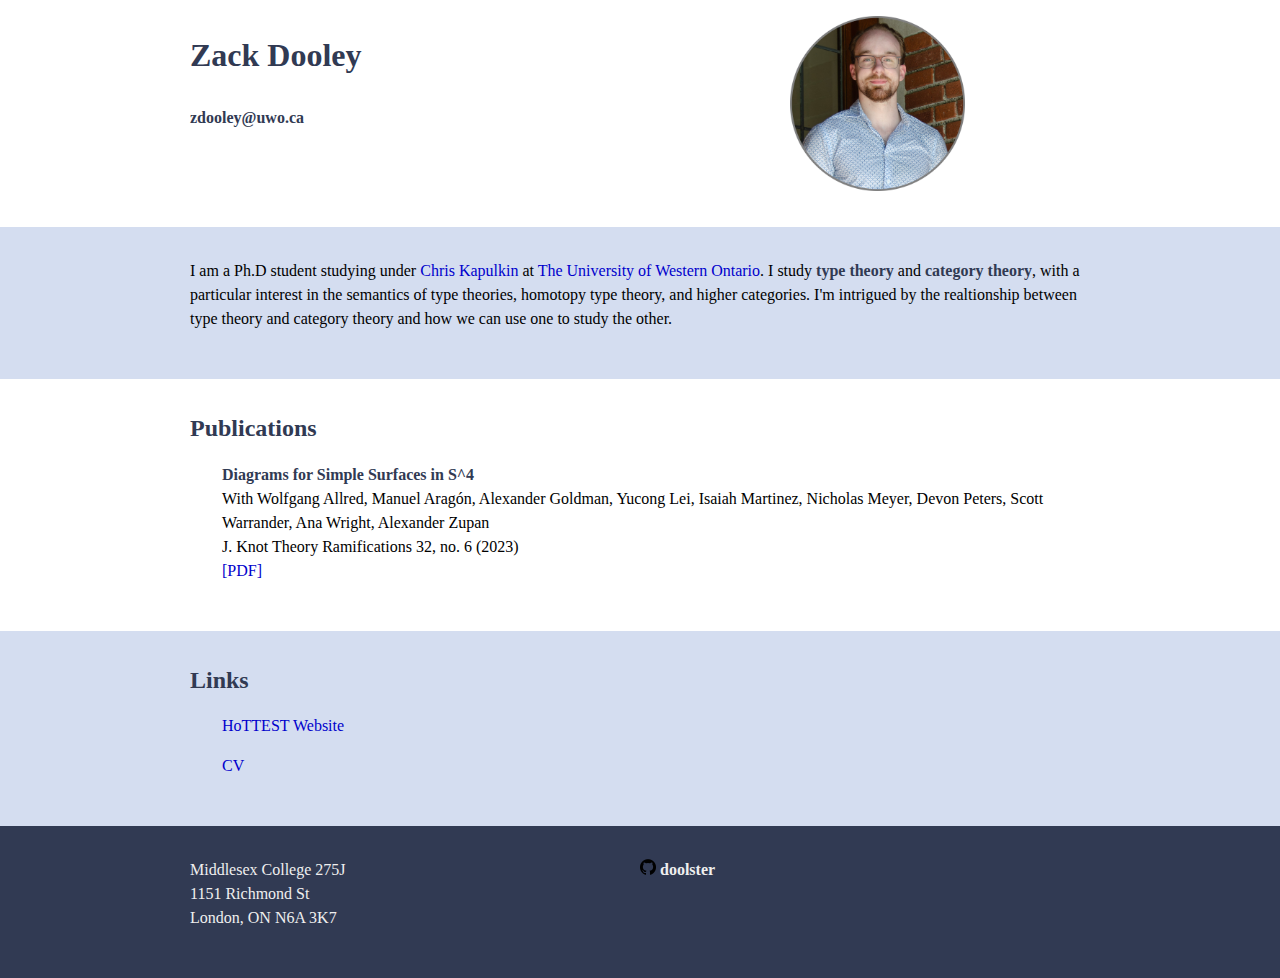
<file: index.html>
<!doctype html>
<html lang="en-US">
<head>
<meta charset="utf-8" />
<meta name="viewport" content="width=device-width, initial-scale=1" />
<link rel="stylesheet" href="css/pure-min.css" />
<link rel="stylesheet" href="css/grids-responsive-min.css" />
<link rel="stylesheet" href="css/style.css" />
<title>Zack Dooley</title>
</head>
<body>

  <!--Page Topper-->
<div class="ribbon">
  <div class="content pure-g">
    <div class="pure-u-1 pure-u-md-2-3">
      <h1>Zack Dooley</h1>
      <p id="email"><strong>zdooley@uwo.ca</strong></p>
    </div>
    <div class="pure-u-1 pure-u-md-1-3">
      <img src="img/portrait.png" alt="Headshot" height="175" width="175"/>
    </div>
  </div>
</div>

<div class="ribbon dark">
  <div class="content">
    <p>
    I am a Ph.D student studying under <a href="https://www.math.uwo.ca/faculty/kapulkin/index.html">
    Chris Kapulkin</a> at <a href="https://www.uwo.ca/index.html">The University of Western Ontario</a>.
    I study <strong>type theory</strong> and <strong>category theory</strong>, with a particular 
    interest in the semantics of type theories, homotopy type theory, and higher categories.
    I'm intrigued by the realtionship between type theory and category theory 
    and how we can use one to study the other.
    </p>

  </div>
</div>

<div class="ribbon">
  <div class="content">
    <!--
    <h2>Preprints</h2>

    <p class="pub">
    test
    <a href="">[PDF]</a>
    </p>
    -->
    <h2>Publications</h2>
    <p class="pub">
    <strong>Diagrams for Simple Surfaces in S^4</strong><br />
    With Wolfgang Allred, Manuel Aragón, Alexander Goldman, Yucong Lei, Isaiah Martinez,
    Nicholas Meyer, Devon Peters, Scott Warrander, Ana Wright, Alexander Zupan<br />
    J. Knot Theory Ramifications 32, no. 6 (2023)<br />
    <a href="https://arxiv.org/pdf/2302.08431">[PDF]</a>
    </p>
  </div>
</div>

<div class="ribbon dark">
  <div class="content">
    <h2>Links</h2>
    <p class="pub">
    <a href="https://hottest-seminar.github.io/">HoTTEST Website</a>
    </p>
    <p class="pub">
    <a href="Zack_Dooley_CV_Feb25.pdf">CV</a>
    </p>
  </div>
</div>

<!--Page Footer-->
<div class="ribbon inverted">
  <div class="content pure-g">
    <div class="pure-u-1 pure-u-md-1-2">
      <p>
      Middlesex College 275J<br />
      1151 Richmond St<br />
      London, ON N6A 3K7
      </p>
    </div>

    <div class="pure-u-1 pure-u-md-1-2">
      <p>
      <a href="https://github.com/doolster">
      <img src="img/github.png" alt="GitHub" height="16" width="16" />&nbsp;<strong>doolster</strong></a>
      </p>
    </div>
  </div>
</div>

</body>
</html>
</file>
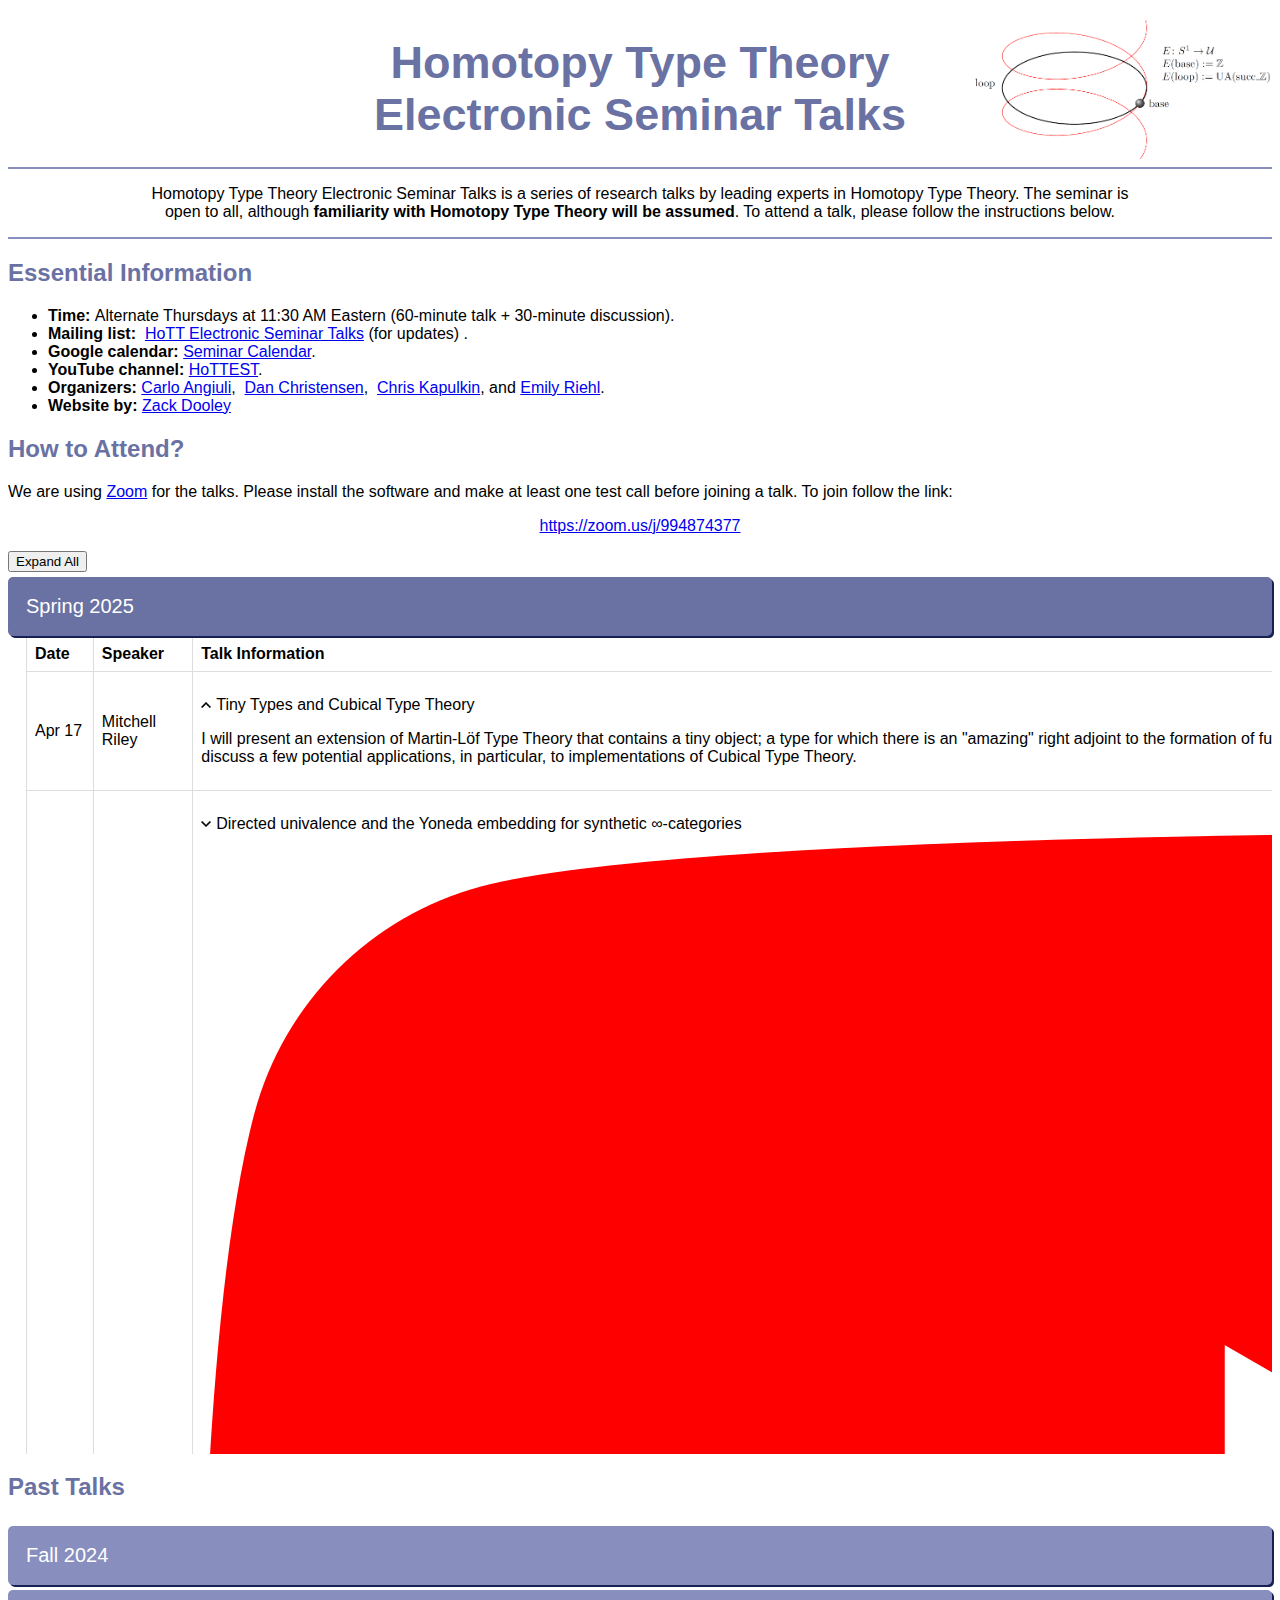
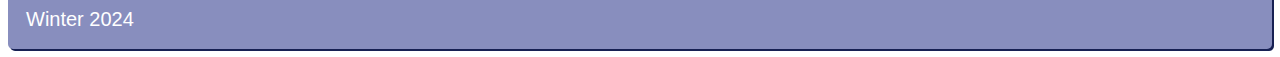
<file: hottest/example.html>
<!DOCTYPE html>
<html>
<head>
<meta name="viewport" content="width=device-width, initial-scale=1">
<link rel="stylesheet" href="css_h/style.css">
<base target="_blank">
<title>HoTT Electronic Seminar</title>
</head>
<body>

<div style="display: flex; align-items: center; justify-content: center; gap: 20px; margin-top: 20px;">
  <div style="width: 300px;"></div>
  <h1 style="flex: 1;text-align: center; margin: 0;">Homotopy Type Theory Electronic Seminar Talks</h1>
  <img src="images/Universal Cover.png" alt="Universal Cover of S^1" style="width: 300px;">
</div>
<hr style="border: 1px solid #888ebe;">
<p style="margin-left: auto; margin-right: auto; text-align: center; max-width: 1000px;">
  Homotopy Type Theory Electronic Seminar Talks is a series of research talks by leading experts in Homotopy Type Theory. 
  The seminar is open to all, although <strong>familiarity with Homotopy Type Theory will be assumed</strong>. 
  To attend a talk, please follow the instructions below.</p>
<hr style="border: 1px solid #888ebe;">

<h2>Essential Information</h2>
<ul>
  <li><span> <strong>Time:</strong>&#160;Alternate Thursdays at 11:30 AM Eastern (60-minute talk + 30-minute discussion). </span></li>
  <li><strong>Mailing list:&#160;</strong> <a href="https://groups.google.com/forum/#!forum/hott-electronic-seminar-talks">HoTT Electronic Seminar Talks</a>&#160;(for updates) <span>.</span></li>
  <li><span> <strong>Google calendar:</strong> <a href="https://calendar.google.com/calendar/embed?src=0a4ik9o5vhkgjlnk6no3ttnuko%40group.calendar.google.com&amp;ctz=America%2FToronto">Seminar Calendar</a>. </span></li>
  <li><span> <strong>YouTube channel:</strong> <a href="https://www.youtube.com/channel/UC-9jDbJ-HegCFuWuam1SfvQ">HoTTEST</a>. </span></li>
  <li><span> <strong>Organizers: </strong>
    <a href="https://www.cs.cmu.edu/&#126;cangiuli/">Carlo Angiuli</a>,&#160;
    <a href="http://jdc.math.uwo.ca/">Dan Christensen</a>,&#160;
    <a href="https://www.math.uwo.ca/faculty/kapulkin/index.html">Chris Kapulkin</a>, and 
    <a href="https://emilyriehl.github.io/">Emily Riehl</a>. </span></li>
  <li><strong>Website by: </strong><a href="https://doolster.github.io/">Zack Dooley</a></li>
</ul>

<h2><span>How to Attend?</span></h2>
<p><span>We are using <a href="http://zoom.us">Zoom</a>&#160;for the talks. Please install the software and make at least one test call before joining a talk. To join follow the link: </span></p>
<p style="text-align: center;"><span> <a data-saferedirecturl="https://www.google.com/url?hl=en&amp;q=https://zoom.us/j/994874377&amp;source=gmail&amp;ust=1516649126192000&amp;usg=AFQjCNHCEHJZSi1kztYapVu1OwD5g_wJQg" href="https://zoom.us/j/994874377">https://zoom.us/j/994874377</a> </span></p>

<div class="expand-all-container">
  <button id="expand-all-btn" class="button expand-all">Expand All</button>
</div>

<!--NEW ENTRY TEMPLATE --- Copy the following to add a new accordion menu for a new quarter, copy just the second <tr> element to add a new speaker to an existing table

<button class="accordion">QUARTER 202X</button>
<div class="panel">
  <table>
    <tr>
        <th>Date</th>
        <th>Speaker</th>
        <th>Talk Information</th>
    </tr>

    <tr>
        <td class="date">DATE</td>
        <td class="speaker">SPEAKER</td>
        <td>
          <p class="talk-title">TITLE</p>
          <p class="abstract">
            ABSTRACT
          </p>
        </td>
    </tr>

  </table>
</div>



<button class="accordion">Spring 2025</button>
<div class="panel">
  <table>
    <tr>
        <th>Date</th>
        <th>Speaker</th>
        <th>Talk Information</th>
    </tr>
    <tr>
        <td class="date">Apr 17</td>
        <td class="speaker">Mitchell Riley</td>
        <td>
            <p class="talk-title">Tiny Types and Cubical Type Theory</p>
            <p class="abstract">
              I will present an extension of Martin-Löf Type Theory that contains a tiny object; 
              a type for which there is an "amazing" right adjoint to the formation of function 
              types as well as the expected left adjoint. A primary aim of the theory is to be 
              simple enough to be used both by hand and in a (hypothetical) proof assistant. 
              I will sketch a normalisation algorithm and discuss a few potential applications, 
              in particular, to implementations of Cubical Type Theory.
            </p>
        </td>
    </tr>
    <tr>
        <td class="date">Mar 6</td>
        <td class="speaker">Jonathan Weinberger</td>
        <td>
            <p class="talk-title">Directed univalence and the Yoneda embedding for synthetic ∞-categories
              <a href="https://www.youtube.com/watch?v=jCU-rSBnEac"><img class="icon" src="images/YouTube icon.webp"></a>
              <a href="hottestfiles/Weinberger-2025-03-06-HoTTEST.pdf"><img class="icon" src="images/PDF_file_icon.png"></a></p>
            <p class="abstract">
              In this talk, I'll present recent results in synthetic ∞-category theory in an extension 
              of homotopy type theory. An ∞-category is analogous to a 1-category, but with composition 
              defined only up to homotopy. To reason about them in HoTT, Riehl and Shulman proposed 
              simplicial HoTT, an extension by a directed interval, generating the shapes that model 
              arrows and their composition.<br/>
              To account for fundamental constructions like the opposite category or the maximal subgroupoid, 
              we add further type formers as modalities using Gratzer-Kavvos-Nuyts-Birkedal's framework 
              of multimodal dependent type theory (MTT).<br/>
              I'll present the construction of the universe 𝒮 of small ∞-groupoids in that setting which 
              we can show to be an ∞-category satisfying directed univalence. As an application, 
              we can define various ∞-categories of interest in higher algebra such as ∞-monoids and ∞-groups. 
              Furthermore, I'll show the construction of the fully functorial Yoneda embedding w.r.t. 𝒮 
              as well as the Yoneda lemma (which is hard to establish in set-theoretic foundations). 
              If time permits, I will outline further developments in synthetic ∞-presheaf theory, 
              namely first steps in the theory of Kan extensions, including a proof of Quillen's Theorem A 
              and the properness of cocartesian fibrations.<br/>
              The material is joint work with Daniel Gratzer und Ulrik Buchholtz 
              (<a href="https://arxiv.org/abs/2407.09146">https://arxiv.org/abs/2407.09146</a>,<span>&#160;</span>
              <a href="https://arxiv.org/abs/2501.13229">https://arxiv.org/abs/2501.13229</a>).
            </p>
        </td>
    </tr>
    <tr>
        <td class="date">Feb 20</td>
        <td class="speaker">Mart&#237;n H&#246;tzel Escard&#243;</td>
        <td>
          <p class="talk-title">Injective types
            <a href="https://www.youtube.com/watch?v=zRmbu5ro9Lc"><img class="icon" src="images/YouTube icon.webp"></a>
            <a href="hottestfiles/Escardo-2025-02-20-HoTTEST.pdf"><img class="icon" src="images/PDF_file_icon.png"></a></p>
          <p class="abstract">
            In previous work, we established results about injective types in HoTT/UF, including characterizations, closure properties, and examples. In recent current work, in collaboration with Tom de Jong, we have developed more examples and counter-examples, as well as a better understanding of the landscape. In this talk I will present these old and new ideas.
          </p>
        </td>
    </tr>
    <tr>
        <td class="date">Feb 6</td>
        <td class="speaker">Mario Carneiro</td>
        <td>
            <p class="talk-title">Lean4Lean: Towards a Verified Typechecker for Lean, in Lean
              <a href="https://www.youtube.com/watch?v=t0kHC0YxjLc"><img class="icon" src="images/YouTube icon.webp"></a>
              <a href="hottestfiles/Carneiro-2025-02-06-HoTTEST.pdf"><img class="icon" src="images/PDF_file_icon.png"></a></p>
            <p class="abstract">
              This talk will present Lean4Lean, a project to construct a verified checker for the Lean theorem prover in the style of MetaCoq. It consists of a new &#8220;external verifier&#8221; for Lean, written in Lean. It is the first complete verifier for Lean 4 other than the reference implementation in C++ used by Lean itself, and the new verifier is competitive with the original, running between 20% and 50% slower and usable to verify all of Lean&#8217;s mathlib library, forming an additional step in Lean&#8217;s aim to self-host the full elaborator and compiler. The second part of the project concerns the type theory itself, and establishing its properties (in spite of several known negative results about the behavior of the type system), with the ultimate goal of being able to show that the verifier is correct to a specification of the type theory, and that the type theory is consistent relative to ZFC with countably many inaccessible cardinals. This work is still ongoing but we plan to use this project to help justify any future changes to the kernel and type theory and ensure unsoundness does not sneak in through either the abstract theory or implementation bugs.
            </p>
        </td>
    </tr>
  </table>
</div>

<button class="accordion">Fall 2024</button>
<div class="panel">
  <table>
    <tr>
        <th>Date</th>
        <th>Speaker</th>
        <th>Talk Information</th>
    </tr>
    <tr>
        <td class="date">Dec 5</td>
        <td class="speaker">Paige North</td>
        <td>
          <p class="talk-title">Coinductive control of inductive data types
            <a href="https://www.youtube.com/watch?v=8nGTQZy37Q0"><img class="icon" src="images/YouTube icon.webp"></a>
            <a href="hottestfiles/North-2024-12-05-HoTTEST.pdf"><img class="icon" src="images/PDF_file_icon.png"></a></p>
          <p class="abstract">
            In classical programming language theory, characterizing data types as initial algebras of an endofunctor that represents a specification of the data types is an important tool. In this work, we observe that the category of algebras of such an endofunctor is often enriched in its category of coalgebras. This enrichment carries strictly more information than the traditional, unenriched category. For example, when considering the endofunctor whose initial algebra is the natural numbers, we find that the enrichment encodes a notion of `partial' homomorphism, while the unenriched category encodes only `total' homomorphisms. We can also leverage this extra information to generalize the notion of initial algebras, following the theory of weighted limits. This is joint work with Maximilien P&#233;roux and Lukas Mulder.
          </p>
        </td>
    </tr>
  </table>
</div>

<button class="accordion">Winter 2024</button>
<div class="panel">
  <table>
    <tr>
        <th>Date</th>
        <th>Speaker</th>
        <th>Talk Information</th>
    </tr>
    <tr>
      <td class="date">May 2</td>
      <td class="speaker">Andreas Nuyts</td>
      <td>
        <p class="talk-title">Higher Pro-arrows: Towards a Model for Naturality Pretype Theory
          <a href="https://www.youtube.com/watch?v=jcaG18oicP8"><img class="icon" src="images/YouTube icon.webp"></a>
          <a href="hottestfiles/Nuyts-2024-05-02-HoTTEST.pdf"><img class="icon" src="images/PDF_file_icon.png"></a></p>
        <p class="abstract">
          In systems with internal parametricity, we get propagation and preservation of relations through/by all functions for free. In HoTT, we get preservation of equivalences by all functions for free. In directed type theory, we get preservation of morphisms by all (covariant) functions for free.<br/>
          None of these three properties by itself is satisfactory: if we weaken equivalences or morphisms to relations, we lose their computational behaviour. If we want to rely on preservation of non-invertible morphisms, we need our functions to be covariant. And finally, simply not every morphism/relation is an equivalence.<br/>
          We set out to develop a type system that has all three preservation properties in an interactive manner, so that we can preserve isomorphisms when available, morphisms when covariant, and relations as a last resort. Such a system should provide us with functoriality (fmap), parametricity and naturality proofs for free. I call such a system "Naturality Type Theory".<br/>
          In this first step, I consider Naturality *Pre*type Theory: I defer all considerations of fibrancy to intuition and future work. In particular, I do not yet worry too much about the specifics of composition of and transport along morphisms.<br/>
          By instantiating parametrized systems such as Multimod(e/al) Type Theory (MTT) and the Modal Transpension System (MTraS), we can moreover separate concerns and only worry about the presheaf model at every mode, and the modalities that we can model as adjunctions between these presheaf models, leaving syntactic matters to research on MTT and MTraS.<br/>
          The presheaf models are designed to accommodate yet-to-be-defined higher pro-arrow equipments, and can be invented in three ways: (1) as a higher-dimensional version of pro-arrow equipments, (2) as a heterogenization of Tamsamani &amp; Simpson's model of higher category theory, and (3) as a directification of Degrees of Relatedness.<br/>
          In this talk, after motivating the subject, I intend to introduce the main ideas and then spiral towards the technical details, starting from the three existing settings/structures/models mentioned above.
        </p>
      </td>
    </tr>
  </table>
</div>

-->

<script src="js_h/control.js"></script>

</body>
</html>
</file>
<file: css/grids-responsive-min.css>
/*!
Pure v3.0.0
Copyright 2013 Yahoo!
Licensed under the BSD License.
https://github.com/pure-css/pure/blob/master/LICENSE
*/
@media screen and (min-width: 35.5em) {
    .pure-u-sm-1,.pure-u-sm-1-1,.pure-u-sm-1-12,.pure-u-sm-1-2,.pure-u-sm-1-24,.pure-u-sm-1-3,.pure-u-sm-1-4,.pure-u-sm-1-5,.pure-u-sm-1-6,.pure-u-sm-1-8,.pure-u-sm-10-24,.pure-u-sm-11-12,.pure-u-sm-11-24,.pure-u-sm-12-24,.pure-u-sm-13-24,.pure-u-sm-14-24,.pure-u-sm-15-24,.pure-u-sm-16-24,.pure-u-sm-17-24,.pure-u-sm-18-24,.pure-u-sm-19-24,.pure-u-sm-2-24,.pure-u-sm-2-3,.pure-u-sm-2-5,.pure-u-sm-20-24,.pure-u-sm-21-24,.pure-u-sm-22-24,.pure-u-sm-23-24,.pure-u-sm-24-24,.pure-u-sm-3-24,.pure-u-sm-3-4,.pure-u-sm-3-5,.pure-u-sm-3-8,.pure-u-sm-4-24,.pure-u-sm-4-5,.pure-u-sm-5-12,.pure-u-sm-5-24,.pure-u-sm-5-5,.pure-u-sm-5-6,.pure-u-sm-5-8,.pure-u-sm-6-24,.pure-u-sm-7-12,.pure-u-sm-7-24,.pure-u-sm-7-8,.pure-u-sm-8-24,.pure-u-sm-9-24 {
        display:inline-block;
        letter-spacing: normal;
        word-spacing: normal;
        vertical-align: top;
        text-rendering: auto
    }

    .pure-u-sm-1-24 {
        width: 4.1667%
    }

    .pure-u-sm-1-12,.pure-u-sm-2-24 {
        width: 8.3333%
    }

    .pure-u-sm-1-8,.pure-u-sm-3-24 {
        width: 12.5%
    }

    .pure-u-sm-1-6,.pure-u-sm-4-24 {
        width: 16.6667%
    }

    .pure-u-sm-1-5 {
        width: 20%
    }

    .pure-u-sm-5-24 {
        width: 20.8333%
    }

    .pure-u-sm-1-4,.pure-u-sm-6-24 {
        width: 25%
    }

    .pure-u-sm-7-24 {
        width: 29.1667%
    }

    .pure-u-sm-1-3,.pure-u-sm-8-24 {
        width: 33.3333%
    }

    .pure-u-sm-3-8,.pure-u-sm-9-24 {
        width: 37.5%
    }

    .pure-u-sm-2-5 {
        width: 40%
    }

    .pure-u-sm-10-24,.pure-u-sm-5-12 {
        width: 41.6667%
    }

    .pure-u-sm-11-24 {
        width: 45.8333%
    }

    .pure-u-sm-1-2,.pure-u-sm-12-24 {
        width: 50%
    }

    .pure-u-sm-13-24 {
        width: 54.1667%
    }

    .pure-u-sm-14-24,.pure-u-sm-7-12 {
        width: 58.3333%
    }

    .pure-u-sm-3-5 {
        width: 60%
    }

    .pure-u-sm-15-24,.pure-u-sm-5-8 {
        width: 62.5%
    }

    .pure-u-sm-16-24,.pure-u-sm-2-3 {
        width: 66.6667%
    }

    .pure-u-sm-17-24 {
        width: 70.8333%
    }

    .pure-u-sm-18-24,.pure-u-sm-3-4 {
        width: 75%
    }

    .pure-u-sm-19-24 {
        width: 79.1667%
    }

    .pure-u-sm-4-5 {
        width: 80%
    }

    .pure-u-sm-20-24,.pure-u-sm-5-6 {
        width: 83.3333%
    }

    .pure-u-sm-21-24,.pure-u-sm-7-8 {
        width: 87.5%
    }

    .pure-u-sm-11-12,.pure-u-sm-22-24 {
        width: 91.6667%
    }

    .pure-u-sm-23-24 {
        width: 95.8333%
    }

    .pure-u-sm-1,.pure-u-sm-1-1,.pure-u-sm-24-24,.pure-u-sm-5-5 {
        width: 100%
    }
}

@media screen and (min-width: 48em) {
    .pure-u-md-1,.pure-u-md-1-1,.pure-u-md-1-12,.pure-u-md-1-2,.pure-u-md-1-24,.pure-u-md-1-3,.pure-u-md-1-4,.pure-u-md-1-5,.pure-u-md-1-6,.pure-u-md-1-8,.pure-u-md-10-24,.pure-u-md-11-12,.pure-u-md-11-24,.pure-u-md-12-24,.pure-u-md-13-24,.pure-u-md-14-24,.pure-u-md-15-24,.pure-u-md-16-24,.pure-u-md-17-24,.pure-u-md-18-24,.pure-u-md-19-24,.pure-u-md-2-24,.pure-u-md-2-3,.pure-u-md-2-5,.pure-u-md-20-24,.pure-u-md-21-24,.pure-u-md-22-24,.pure-u-md-23-24,.pure-u-md-24-24,.pure-u-md-3-24,.pure-u-md-3-4,.pure-u-md-3-5,.pure-u-md-3-8,.pure-u-md-4-24,.pure-u-md-4-5,.pure-u-md-5-12,.pure-u-md-5-24,.pure-u-md-5-5,.pure-u-md-5-6,.pure-u-md-5-8,.pure-u-md-6-24,.pure-u-md-7-12,.pure-u-md-7-24,.pure-u-md-7-8,.pure-u-md-8-24,.pure-u-md-9-24 {
        display:inline-block;
        letter-spacing: normal;
        word-spacing: normal;
        vertical-align: top;
        text-rendering: auto
    }

    .pure-u-md-1-24 {
        width: 4.1667%
    }

    .pure-u-md-1-12,.pure-u-md-2-24 {
        width: 8.3333%
    }

    .pure-u-md-1-8,.pure-u-md-3-24 {
        width: 12.5%
    }

    .pure-u-md-1-6,.pure-u-md-4-24 {
        width: 16.6667%
    }

    .pure-u-md-1-5 {
        width: 20%
    }

    .pure-u-md-5-24 {
        width: 20.8333%
    }

    .pure-u-md-1-4,.pure-u-md-6-24 {
        width: 25%
    }

    .pure-u-md-7-24 {
        width: 29.1667%
    }

    .pure-u-md-1-3,.pure-u-md-8-24 {
        width: 33.3333%
    }

    .pure-u-md-3-8,.pure-u-md-9-24 {
        width: 37.5%
    }

    .pure-u-md-2-5 {
        width: 40%
    }

    .pure-u-md-10-24,.pure-u-md-5-12 {
        width: 41.6667%
    }

    .pure-u-md-11-24 {
        width: 45.8333%
    }

    .pure-u-md-1-2,.pure-u-md-12-24 {
        width: 50%
    }

    .pure-u-md-13-24 {
        width: 54.1667%
    }

    .pure-u-md-14-24,.pure-u-md-7-12 {
        width: 58.3333%
    }

    .pure-u-md-3-5 {
        width: 60%
    }

    .pure-u-md-15-24,.pure-u-md-5-8 {
        width: 62.5%
    }

    .pure-u-md-16-24,.pure-u-md-2-3 {
        width: 66.6667%
    }

    .pure-u-md-17-24 {
        width: 70.8333%
    }

    .pure-u-md-18-24,.pure-u-md-3-4 {
        width: 75%
    }

    .pure-u-md-19-24 {
        width: 79.1667%
    }

    .pure-u-md-4-5 {
        width: 80%
    }

    .pure-u-md-20-24,.pure-u-md-5-6 {
        width: 83.3333%
    }

    .pure-u-md-21-24,.pure-u-md-7-8 {
        width: 87.5%
    }

    .pure-u-md-11-12,.pure-u-md-22-24 {
        width: 91.6667%
    }

    .pure-u-md-23-24 {
        width: 95.8333%
    }

    .pure-u-md-1,.pure-u-md-1-1,.pure-u-md-24-24,.pure-u-md-5-5 {
        width: 100%
    }
}

@media screen and (min-width: 64em) {
    .pure-u-lg-1,.pure-u-lg-1-1,.pure-u-lg-1-12,.pure-u-lg-1-2,.pure-u-lg-1-24,.pure-u-lg-1-3,.pure-u-lg-1-4,.pure-u-lg-1-5,.pure-u-lg-1-6,.pure-u-lg-1-8,.pure-u-lg-10-24,.pure-u-lg-11-12,.pure-u-lg-11-24,.pure-u-lg-12-24,.pure-u-lg-13-24,.pure-u-lg-14-24,.pure-u-lg-15-24,.pure-u-lg-16-24,.pure-u-lg-17-24,.pure-u-lg-18-24,.pure-u-lg-19-24,.pure-u-lg-2-24,.pure-u-lg-2-3,.pure-u-lg-2-5,.pure-u-lg-20-24,.pure-u-lg-21-24,.pure-u-lg-22-24,.pure-u-lg-23-24,.pure-u-lg-24-24,.pure-u-lg-3-24,.pure-u-lg-3-4,.pure-u-lg-3-5,.pure-u-lg-3-8,.pure-u-lg-4-24,.pure-u-lg-4-5,.pure-u-lg-5-12,.pure-u-lg-5-24,.pure-u-lg-5-5,.pure-u-lg-5-6,.pure-u-lg-5-8,.pure-u-lg-6-24,.pure-u-lg-7-12,.pure-u-lg-7-24,.pure-u-lg-7-8,.pure-u-lg-8-24,.pure-u-lg-9-24 {
        display:inline-block;
        letter-spacing: normal;
        word-spacing: normal;
        vertical-align: top;
        text-rendering: auto
    }

    .pure-u-lg-1-24 {
        width: 4.1667%
    }

    .pure-u-lg-1-12,.pure-u-lg-2-24 {
        width: 8.3333%
    }

    .pure-u-lg-1-8,.pure-u-lg-3-24 {
        width: 12.5%
    }

    .pure-u-lg-1-6,.pure-u-lg-4-24 {
        width: 16.6667%
    }

    .pure-u-lg-1-5 {
        width: 20%
    }

    .pure-u-lg-5-24 {
        width: 20.8333%
    }

    .pure-u-lg-1-4,.pure-u-lg-6-24 {
        width: 25%
    }

    .pure-u-lg-7-24 {
        width: 29.1667%
    }

    .pure-u-lg-1-3,.pure-u-lg-8-24 {
        width: 33.3333%
    }

    .pure-u-lg-3-8,.pure-u-lg-9-24 {
        width: 37.5%
    }

    .pure-u-lg-2-5 {
        width: 40%
    }

    .pure-u-lg-10-24,.pure-u-lg-5-12 {
        width: 41.6667%
    }

    .pure-u-lg-11-24 {
        width: 45.8333%
    }

    .pure-u-lg-1-2,.pure-u-lg-12-24 {
        width: 50%
    }

    .pure-u-lg-13-24 {
        width: 54.1667%
    }

    .pure-u-lg-14-24,.pure-u-lg-7-12 {
        width: 58.3333%
    }

    .pure-u-lg-3-5 {
        width: 60%
    }

    .pure-u-lg-15-24,.pure-u-lg-5-8 {
        width: 62.5%
    }

    .pure-u-lg-16-24,.pure-u-lg-2-3 {
        width: 66.6667%
    }

    .pure-u-lg-17-24 {
        width: 70.8333%
    }

    .pure-u-lg-18-24,.pure-u-lg-3-4 {
        width: 75%
    }

    .pure-u-lg-19-24 {
        width: 79.1667%
    }

    .pure-u-lg-4-5 {
        width: 80%
    }

    .pure-u-lg-20-24,.pure-u-lg-5-6 {
        width: 83.3333%
    }

    .pure-u-lg-21-24,.pure-u-lg-7-8 {
        width: 87.5%
    }

    .pure-u-lg-11-12,.pure-u-lg-22-24 {
        width: 91.6667%
    }

    .pure-u-lg-23-24 {
        width: 95.8333%
    }

    .pure-u-lg-1,.pure-u-lg-1-1,.pure-u-lg-24-24,.pure-u-lg-5-5 {
        width: 100%
    }
}

@media screen and (min-width: 80em) {
    .pure-u-xl-1,.pure-u-xl-1-1,.pure-u-xl-1-12,.pure-u-xl-1-2,.pure-u-xl-1-24,.pure-u-xl-1-3,.pure-u-xl-1-4,.pure-u-xl-1-5,.pure-u-xl-1-6,.pure-u-xl-1-8,.pure-u-xl-10-24,.pure-u-xl-11-12,.pure-u-xl-11-24,.pure-u-xl-12-24,.pure-u-xl-13-24,.pure-u-xl-14-24,.pure-u-xl-15-24,.pure-u-xl-16-24,.pure-u-xl-17-24,.pure-u-xl-18-24,.pure-u-xl-19-24,.pure-u-xl-2-24,.pure-u-xl-2-3,.pure-u-xl-2-5,.pure-u-xl-20-24,.pure-u-xl-21-24,.pure-u-xl-22-24,.pure-u-xl-23-24,.pure-u-xl-24-24,.pure-u-xl-3-24,.pure-u-xl-3-4,.pure-u-xl-3-5,.pure-u-xl-3-8,.pure-u-xl-4-24,.pure-u-xl-4-5,.pure-u-xl-5-12,.pure-u-xl-5-24,.pure-u-xl-5-5,.pure-u-xl-5-6,.pure-u-xl-5-8,.pure-u-xl-6-24,.pure-u-xl-7-12,.pure-u-xl-7-24,.pure-u-xl-7-8,.pure-u-xl-8-24,.pure-u-xl-9-24 {
        display:inline-block;
        letter-spacing: normal;
        word-spacing: normal;
        vertical-align: top;
        text-rendering: auto
    }

    .pure-u-xl-1-24 {
        width: 4.1667%
    }

    .pure-u-xl-1-12,.pure-u-xl-2-24 {
        width: 8.3333%
    }

    .pure-u-xl-1-8,.pure-u-xl-3-24 {
        width: 12.5%
    }

    .pure-u-xl-1-6,.pure-u-xl-4-24 {
        width: 16.6667%
    }

    .pure-u-xl-1-5 {
        width: 20%
    }

    .pure-u-xl-5-24 {
        width: 20.8333%
    }

    .pure-u-xl-1-4,.pure-u-xl-6-24 {
        width: 25%
    }

    .pure-u-xl-7-24 {
        width: 29.1667%
    }

    .pure-u-xl-1-3,.pure-u-xl-8-24 {
        width: 33.3333%
    }

    .pure-u-xl-3-8,.pure-u-xl-9-24 {
        width: 37.5%
    }

    .pure-u-xl-2-5 {
        width: 40%
    }

    .pure-u-xl-10-24,.pure-u-xl-5-12 {
        width: 41.6667%
    }

    .pure-u-xl-11-24 {
        width: 45.8333%
    }

    .pure-u-xl-1-2,.pure-u-xl-12-24 {
        width: 50%
    }

    .pure-u-xl-13-24 {
        width: 54.1667%
    }

    .pure-u-xl-14-24,.pure-u-xl-7-12 {
        width: 58.3333%
    }

    .pure-u-xl-3-5 {
        width: 60%
    }

    .pure-u-xl-15-24,.pure-u-xl-5-8 {
        width: 62.5%
    }

    .pure-u-xl-16-24,.pure-u-xl-2-3 {
        width: 66.6667%
    }

    .pure-u-xl-17-24 {
        width: 70.8333%
    }

    .pure-u-xl-18-24,.pure-u-xl-3-4 {
        width: 75%
    }

    .pure-u-xl-19-24 {
        width: 79.1667%
    }

    .pure-u-xl-4-5 {
        width: 80%
    }

    .pure-u-xl-20-24,.pure-u-xl-5-6 {
        width: 83.3333%
    }

    .pure-u-xl-21-24,.pure-u-xl-7-8 {
        width: 87.5%
    }

    .pure-u-xl-11-12,.pure-u-xl-22-24 {
        width: 91.6667%
    }

    .pure-u-xl-23-24 {
        width: 95.8333%
    }

    .pure-u-xl-1,.pure-u-xl-1-1,.pure-u-xl-24-24,.pure-u-xl-5-5 {
        width: 100%
    }
}

@media screen and (min-width: 120em) {
    .pure-u-xxl-1,.pure-u-xxl-1-1,.pure-u-xxl-1-12,.pure-u-xxl-1-2,.pure-u-xxl-1-24,.pure-u-xxl-1-3,.pure-u-xxl-1-4,.pure-u-xxl-1-5,.pure-u-xxl-1-6,.pure-u-xxl-1-8,.pure-u-xxl-10-24,.pure-u-xxl-11-12,.pure-u-xxl-11-24,.pure-u-xxl-12-24,.pure-u-xxl-13-24,.pure-u-xxl-14-24,.pure-u-xxl-15-24,.pure-u-xxl-16-24,.pure-u-xxl-17-24,.pure-u-xxl-18-24,.pure-u-xxl-19-24,.pure-u-xxl-2-24,.pure-u-xxl-2-3,.pure-u-xxl-2-5,.pure-u-xxl-20-24,.pure-u-xxl-21-24,.pure-u-xxl-22-24,.pure-u-xxl-23-24,.pure-u-xxl-24-24,.pure-u-xxl-3-24,.pure-u-xxl-3-4,.pure-u-xxl-3-5,.pure-u-xxl-3-8,.pure-u-xxl-4-24,.pure-u-xxl-4-5,.pure-u-xxl-5-12,.pure-u-xxl-5-24,.pure-u-xxl-5-5,.pure-u-xxl-5-6,.pure-u-xxl-5-8,.pure-u-xxl-6-24,.pure-u-xxl-7-12,.pure-u-xxl-7-24,.pure-u-xxl-7-8,.pure-u-xxl-8-24,.pure-u-xxl-9-24 {
        display:inline-block;
        letter-spacing: normal;
        word-spacing: normal;
        vertical-align: top;
        text-rendering: auto
    }

    .pure-u-xxl-1-24 {
        width: 4.1667%
    }

    .pure-u-xxl-1-12,.pure-u-xxl-2-24 {
        width: 8.3333%
    }

    .pure-u-xxl-1-8,.pure-u-xxl-3-24 {
        width: 12.5%
    }

    .pure-u-xxl-1-6,.pure-u-xxl-4-24 {
        width: 16.6667%
    }

    .pure-u-xxl-1-5 {
        width: 20%
    }

    .pure-u-xxl-5-24 {
        width: 20.8333%
    }

    .pure-u-xxl-1-4,.pure-u-xxl-6-24 {
        width: 25%
    }

    .pure-u-xxl-7-24 {
        width: 29.1667%
    }

    .pure-u-xxl-1-3,.pure-u-xxl-8-24 {
        width: 33.3333%
    }

    .pure-u-xxl-3-8,.pure-u-xxl-9-24 {
        width: 37.5%
    }

    .pure-u-xxl-2-5 {
        width: 40%
    }

    .pure-u-xxl-10-24,.pure-u-xxl-5-12 {
        width: 41.6667%
    }

    .pure-u-xxl-11-24 {
        width: 45.8333%
    }

    .pure-u-xxl-1-2,.pure-u-xxl-12-24 {
        width: 50%
    }

    .pure-u-xxl-13-24 {
        width: 54.1667%
    }

    .pure-u-xxl-14-24,.pure-u-xxl-7-12 {
        width: 58.3333%
    }

    .pure-u-xxl-3-5 {
        width: 60%
    }

    .pure-u-xxl-15-24,.pure-u-xxl-5-8 {
        width: 62.5%
    }

    .pure-u-xxl-16-24,.pure-u-xxl-2-3 {
        width: 66.6667%
    }

    .pure-u-xxl-17-24 {
        width: 70.8333%
    }

    .pure-u-xxl-18-24,.pure-u-xxl-3-4 {
        width: 75%
    }

    .pure-u-xxl-19-24 {
        width: 79.1667%
    }

    .pure-u-xxl-4-5 {
        width: 80%
    }

    .pure-u-xxl-20-24,.pure-u-xxl-5-6 {
        width: 83.3333%
    }

    .pure-u-xxl-21-24,.pure-u-xxl-7-8 {
        width: 87.5%
    }

    .pure-u-xxl-11-12,.pure-u-xxl-22-24 {
        width: 91.6667%
    }

    .pure-u-xxl-23-24 {
        width: 95.8333%
    }

    .pure-u-xxl-1,.pure-u-xxl-1-1,.pure-u-xxl-24-24,.pure-u-xxl-5-5 {
        width: 100%
    }
}

@media screen and (min-width: 160em) {
    .pure-u-xxxl-1,.pure-u-xxxl-1-1,.pure-u-xxxl-1-12,.pure-u-xxxl-1-2,.pure-u-xxxl-1-24,.pure-u-xxxl-1-3,.pure-u-xxxl-1-4,.pure-u-xxxl-1-5,.pure-u-xxxl-1-6,.pure-u-xxxl-1-8,.pure-u-xxxl-10-24,.pure-u-xxxl-11-12,.pure-u-xxxl-11-24,.pure-u-xxxl-12-24,.pure-u-xxxl-13-24,.pure-u-xxxl-14-24,.pure-u-xxxl-15-24,.pure-u-xxxl-16-24,.pure-u-xxxl-17-24,.pure-u-xxxl-18-24,.pure-u-xxxl-19-24,.pure-u-xxxl-2-24,.pure-u-xxxl-2-3,.pure-u-xxxl-2-5,.pure-u-xxxl-20-24,.pure-u-xxxl-21-24,.pure-u-xxxl-22-24,.pure-u-xxxl-23-24,.pure-u-xxxl-24-24,.pure-u-xxxl-3-24,.pure-u-xxxl-3-4,.pure-u-xxxl-3-5,.pure-u-xxxl-3-8,.pure-u-xxxl-4-24,.pure-u-xxxl-4-5,.pure-u-xxxl-5-12,.pure-u-xxxl-5-24,.pure-u-xxxl-5-5,.pure-u-xxxl-5-6,.pure-u-xxxl-5-8,.pure-u-xxxl-6-24,.pure-u-xxxl-7-12,.pure-u-xxxl-7-24,.pure-u-xxxl-7-8,.pure-u-xxxl-8-24,.pure-u-xxxl-9-24 {
        display:inline-block;
        letter-spacing: normal;
        word-spacing: normal;
        vertical-align: top;
        text-rendering: auto
    }

    .pure-u-xxxl-1-24 {
        width: 4.1667%
    }

    .pure-u-xxxl-1-12,.pure-u-xxxl-2-24 {
        width: 8.3333%
    }

    .pure-u-xxxl-1-8,.pure-u-xxxl-3-24 {
        width: 12.5%
    }

    .pure-u-xxxl-1-6,.pure-u-xxxl-4-24 {
        width: 16.6667%
    }

    .pure-u-xxxl-1-5 {
        width: 20%
    }

    .pure-u-xxxl-5-24 {
        width: 20.8333%
    }

    .pure-u-xxxl-1-4,.pure-u-xxxl-6-24 {
        width: 25%
    }

    .pure-u-xxxl-7-24 {
        width: 29.1667%
    }

    .pure-u-xxxl-1-3,.pure-u-xxxl-8-24 {
        width: 33.3333%
    }

    .pure-u-xxxl-3-8,.pure-u-xxxl-9-24 {
        width: 37.5%
    }

    .pure-u-xxxl-2-5 {
        width: 40%
    }

    .pure-u-xxxl-10-24,.pure-u-xxxl-5-12 {
        width: 41.6667%
    }

    .pure-u-xxxl-11-24 {
        width: 45.8333%
    }

    .pure-u-xxxl-1-2,.pure-u-xxxl-12-24 {
        width: 50%
    }

    .pure-u-xxxl-13-24 {
        width: 54.1667%
    }

    .pure-u-xxxl-14-24,.pure-u-xxxl-7-12 {
        width: 58.3333%
    }

    .pure-u-xxxl-3-5 {
        width: 60%
    }

    .pure-u-xxxl-15-24,.pure-u-xxxl-5-8 {
        width: 62.5%
    }

    .pure-u-xxxl-16-24,.pure-u-xxxl-2-3 {
        width: 66.6667%
    }

    .pure-u-xxxl-17-24 {
        width: 70.8333%
    }

    .pure-u-xxxl-18-24,.pure-u-xxxl-3-4 {
        width: 75%
    }

    .pure-u-xxxl-19-24 {
        width: 79.1667%
    }

    .pure-u-xxxl-4-5 {
        width: 80%
    }

    .pure-u-xxxl-20-24,.pure-u-xxxl-5-6 {
        width: 83.3333%
    }

    .pure-u-xxxl-21-24,.pure-u-xxxl-7-8 {
        width: 87.5%
    }

    .pure-u-xxxl-11-12,.pure-u-xxxl-22-24 {
        width: 91.6667%
    }

    .pure-u-xxxl-23-24 {
        width: 95.8333%
    }

    .pure-u-xxxl-1,.pure-u-xxxl-1-1,.pure-u-xxxl-24-24,.pure-u-xxxl-5-5 {
        width: 100%
    }
}

@media screen and (min-width: 240em) {
    .pure-u-x4k-1,.pure-u-x4k-1-1,.pure-u-x4k-1-12,.pure-u-x4k-1-2,.pure-u-x4k-1-24,.pure-u-x4k-1-3,.pure-u-x4k-1-4,.pure-u-x4k-1-5,.pure-u-x4k-1-6,.pure-u-x4k-1-8,.pure-u-x4k-10-24,.pure-u-x4k-11-12,.pure-u-x4k-11-24,.pure-u-x4k-12-24,.pure-u-x4k-13-24,.pure-u-x4k-14-24,.pure-u-x4k-15-24,.pure-u-x4k-16-24,.pure-u-x4k-17-24,.pure-u-x4k-18-24,.pure-u-x4k-19-24,.pure-u-x4k-2-24,.pure-u-x4k-2-3,.pure-u-x4k-2-5,.pure-u-x4k-20-24,.pure-u-x4k-21-24,.pure-u-x4k-22-24,.pure-u-x4k-23-24,.pure-u-x4k-24-24,.pure-u-x4k-3-24,.pure-u-x4k-3-4,.pure-u-x4k-3-5,.pure-u-x4k-3-8,.pure-u-x4k-4-24,.pure-u-x4k-4-5,.pure-u-x4k-5-12,.pure-u-x4k-5-24,.pure-u-x4k-5-5,.pure-u-x4k-5-6,.pure-u-x4k-5-8,.pure-u-x4k-6-24,.pure-u-x4k-7-12,.pure-u-x4k-7-24,.pure-u-x4k-7-8,.pure-u-x4k-8-24,.pure-u-x4k-9-24 {
        display:inline-block;
        letter-spacing: normal;
        word-spacing: normal;
        vertical-align: top;
        text-rendering: auto
    }

    .pure-u-x4k-1-24 {
        width: 4.1667%
    }

    .pure-u-x4k-1-12,.pure-u-x4k-2-24 {
        width: 8.3333%
    }

    .pure-u-x4k-1-8,.pure-u-x4k-3-24 {
        width: 12.5%
    }

    .pure-u-x4k-1-6,.pure-u-x4k-4-24 {
        width: 16.6667%
    }

    .pure-u-x4k-1-5 {
        width: 20%
    }

    .pure-u-x4k-5-24 {
        width: 20.8333%
    }

    .pure-u-x4k-1-4,.pure-u-x4k-6-24 {
        width: 25%
    }

    .pure-u-x4k-7-24 {
        width: 29.1667%
    }

    .pure-u-x4k-1-3,.pure-u-x4k-8-24 {
        width: 33.3333%
    }

    .pure-u-x4k-3-8,.pure-u-x4k-9-24 {
        width: 37.5%
    }

    .pure-u-x4k-2-5 {
        width: 40%
    }

    .pure-u-x4k-10-24,.pure-u-x4k-5-12 {
        width: 41.6667%
    }

    .pure-u-x4k-11-24 {
        width: 45.8333%
    }

    .pure-u-x4k-1-2,.pure-u-x4k-12-24 {
        width: 50%
    }

    .pure-u-x4k-13-24 {
        width: 54.1667%
    }

    .pure-u-x4k-14-24,.pure-u-x4k-7-12 {
        width: 58.3333%
    }

    .pure-u-x4k-3-5 {
        width: 60%
    }

    .pure-u-x4k-15-24,.pure-u-x4k-5-8 {
        width: 62.5%
    }

    .pure-u-x4k-16-24,.pure-u-x4k-2-3 {
        width: 66.6667%
    }

    .pure-u-x4k-17-24 {
        width: 70.8333%
    }

    .pure-u-x4k-18-24,.pure-u-x4k-3-4 {
        width: 75%
    }

    .pure-u-x4k-19-24 {
        width: 79.1667%
    }

    .pure-u-x4k-4-5 {
        width: 80%
    }

    .pure-u-x4k-20-24,.pure-u-x4k-5-6 {
        width: 83.3333%
    }

    .pure-u-x4k-21-24,.pure-u-x4k-7-8 {
        width: 87.5%
    }

    .pure-u-x4k-11-12,.pure-u-x4k-22-24 {
        width: 91.6667%
    }

    .pure-u-x4k-23-24 {
        width: 95.8333%
    }

    .pure-u-x4k-1,.pure-u-x4k-1-1,.pure-u-x4k-24-24,.pure-u-x4k-5-5 {
        width: 100%
    }
}
</file>
<file: css/style.css>
.ribbon {
  padding: 1em 1em 2em;
}
.content {
  max-width: 900px;
  margin-left: auto;
  margin-right: auto;
}
.content p, .content li {
  line-height: 1.5;
}
h1, #email {
  margin-bottom: 0;
}
@media screen and (min-width: 48em) {
  #email {
    margin-top: 2em;
  }
}
.pub {
  padding-left: 2em;
}
.dark {
  background: #d4ddf0;
}
h1, h2, strong {
  color: #313a53;
}
.inverted, .inverted strong {
  background: #313a53;
  color: #efefef;
}
a {
  text-decoration: none;
  color: #00c;
}
a:hover {
  color: #860111;
}
em {
  color: #4e4e4e;
}
.revolutionary {
  color: #e84644;
}
.cool {
  color: #135cb7;
}
</file>
<file: hottest/css_h/style.css>
body {
    font-family: Arial, Helvetica, sans-serif;
}
h1 {
    font-size: 45px;
}
h1, h2 {
    color: #6a71a3;
}

.accordion {
  background-color: #888ebe;
  color: #ffffff;
  cursor: pointer;
  padding: 18px;
  width: 100%;
  border: none;
  text-align: left;
  outline: none;
  font-size: 20px;
  transition: 0.4s;
  box-shadow: 2px 2px #172053;
  border-radius: 5px;
  margin: 5px 0 0 0;
}
.active, .accordion:hover {
  background-color: #6a71a3;
}
.panel {
  padding: 0 18px;
  background-color: white;
  max-height: 0;
  overflow: hidden;
  transition: max-height 0.2s ease-out;
}

table {
  font-family: arial, sans-serif;
  border-collapse: collapse;
  width: 100%;
}
td, th {
  border: 1px solid #dddddd;
  text-align: left;
  padding: 8px;
}
th:first-child, td:first-child {
    white-space: nowrap;
}

.text {
    height: 55px;
    overflow: hidden;
}
.text.expanded {
    height: 100%;
    overflow: visible;
}
.show-more-btn {
    display: block;
    margin: 8px 0 0 0;
    color: blue;
    text-decoration: underline;
    background: none;
    border: none;
    cursor: pointer;
    padding: 0;
    font: inherit;
    text-align: left;
}
</file>
